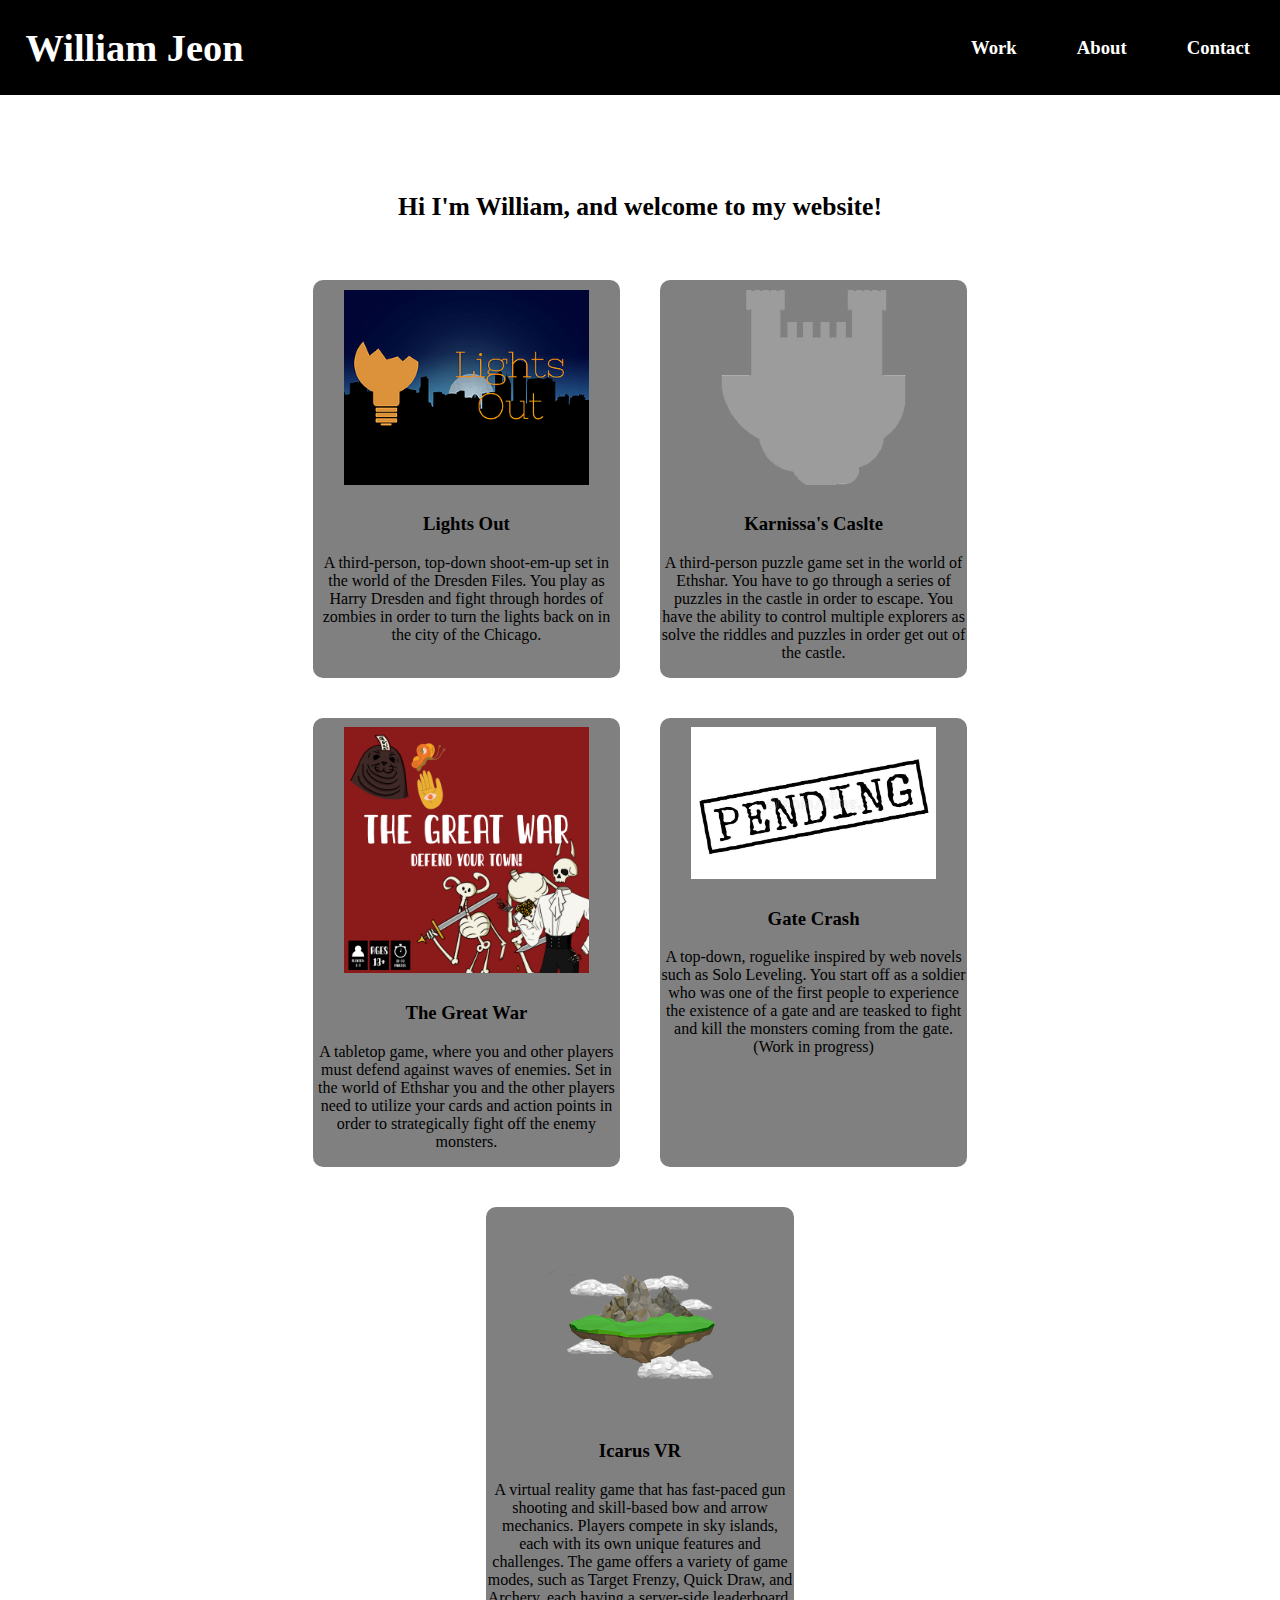
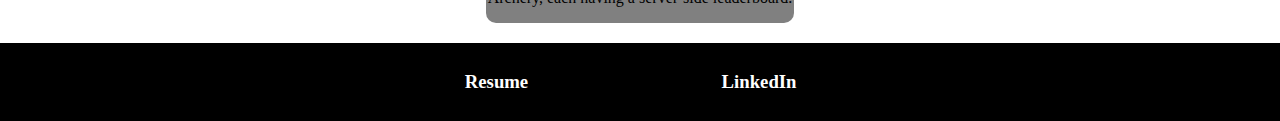
<file: index.html>
<!DOCTYPE html>
<html lang="en">
<head>
    <meta charset="UTF-8">
    <meta http-equiv="X-UA-Compatible" content="IE=edge">
    <meta name="viewport" content="width=device-width, initial-scale=1.0">
    <link rel="stylesheet" href="./css/styles.css">
    <title>William Jeon</title>
</head>
<body>
    <header>
        <h1>William Jeon</h1>
        <nav>
            <h3><a href="index.html">Work</a></h3>
            <h3><a href="about.html">About</a></h3>
            <h3><a href="contact.html">Contact</a></h3>
        </nav>     
    </header>
    <div id="intro">
        <h2>Hi I'm William, and welcome to my website!</h2>
        <div class="project-group">
          <div class="project">
            <a href="https://sciencedoge.itch.io/lights-out" target="_blank"><img src="./images/lights-out.jpg" alt="Project 1"></a>
            <h3> Lights Out</h3>
            <p>
                A third-person, top-down shoot-em-up set in the world of the Dresden Files. You play as Harry Dresden and fight through hordes
                of zombies in order to turn the lights back on in the city of the Chicago.
            </p>
          </div>
          <div class="project">
            <a href="https://sciencedoge.itch.io/karnissas-castle" target="_blank"><img src="./images/karnissas-castle.png" alt="Project 2"></a>
            <h3> Karnissa's Caslte</h3>
            <p>
                A third-person puzzle game set in the world of Ethshar. You have to go through a series of puzzles in the castle in order
                to escape. You have the ability to control multiple explorers as solve the riddles and puzzles in order get out of the castle.
            </p>
          </div>
        </div>
        <div class="project-group">
          <div class="project">
            <img src="./images/the-great-war.PNG" alt="Project 3">
            <h3> The Great War</h3>
            <p>
                A tabletop game, where you and other players must defend against waves of enemies. Set in the world of Ethshar you and the other players
                need to utilize your cards and action points in order to strategically fight off the enemy monsters.
            </p>
          </div>
          <div class="project">
            <img src="./images/pending.jpg" alt="Project 4">
            <h3>Gate Crash</h3>
            <p>
               A top-down, roguelike inspired by web novels such as Solo Leveling. You start off as a soldier who was one of the first people to experience 
               the existence of a gate and are teasked to fight and kill the monsters coming from the gate. (Work in progress)
            </p>
          </div>
        </div>
        <div class="project-group">
          <div class="project">
            <img src="./images/Island.png" alt="Project 3">
            <h3>Icarus VR</h3>
            <p>
              A virtual reality game that has fast-paced gun shooting and skill-based bow and arrow mechanics. Players compete in sky islands, each with its own unique features and challenges. The game offers a variety of game modes, such as Target Frenzy, Quick Draw, and Archery, each having a server-side leaderboard.
            </p>
          </div>
        </div>
    </div>
      
    <footer>
        <h3><a href="./images/resume.pdf" target="_blank">Resume</a></h3>
        <h3><a href="https://www.linkedin.com/in/williamjeon02/" target="_blank">LinkedIn</a></h3>
    </footer>
    
</body>
</html>
</file>
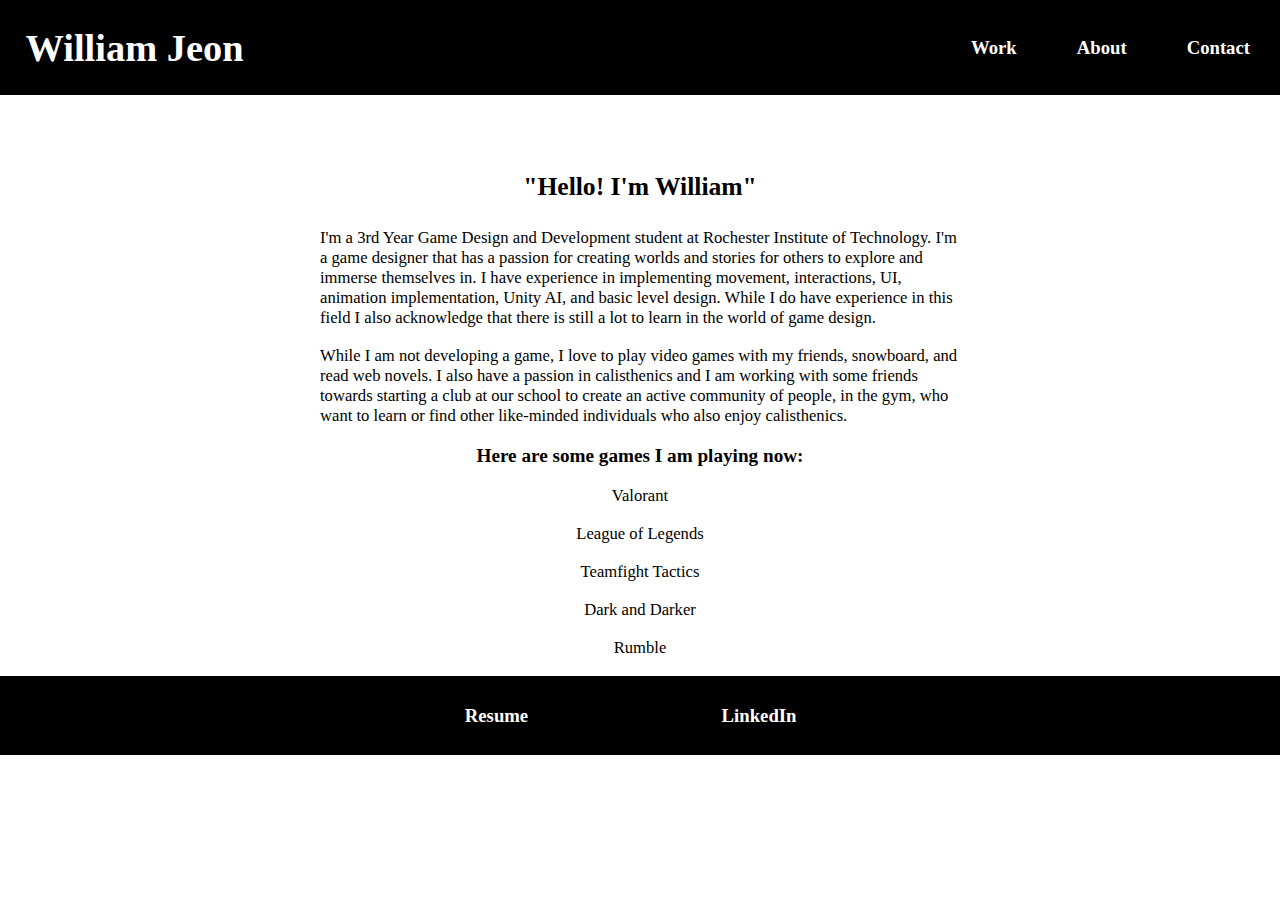
<file: about.html>
<!DOCTYPE html>
<html lang="en">
<head>
    <meta charset="UTF-8">
    <meta http-equiv="X-UA-Compatible" content="IE=edge">
    <meta name="viewport" content="width=device-width, initial-scale=1.0">
    <link rel="stylesheet" href="./css/styles.css">
    <link rel="stylesheet" href="./css/about.css">
    <title>About</title>
</head>
<body>
    <header>
        <h1>William Jeon</h1>
        <nav>
            <h3><a href="index.html">Work</a></h3>
            <h3><a href="about.html">About</a></h3>
            <h3><a href="contact.html">Contact</a></h3>
        </nav>     
    </header>
    <div id="introduction">
        <h2>"Hello! I'm William"</h2>
        <p>
            I'm a 3rd Year Game Design and Development student at Rochester Institute of Technology. I'm a game designer that has a 
            passion for creating worlds and stories for others to explore and immerse themselves in.
            I have experience in implementing movement, interactions, UI, animation implementation, Unity AI, and basic level design. 
            While I do have experience in this field I also acknowledge that there is still a lot to learn in the world of game design.
        </p>
        <br>
        <p>
            While I am not developing a game, I love to play video games with my friends, snowboard, and read web novels.
            I also have a passion in calisthenics and I am working with some friends towards starting a club at our school to create an active
            community of people, in the gym, who want to learn or find other like-minded individuals who also enjoy calisthenics.
        </p>
        <h3>Here are some games I am playing now:</h3>
        <p>Valorant</p>
        <br>
        <p>League of Legends</p>
        <br>
        <p>Teamfight Tactics</p>
        <br>
        <p>Dark and Darker</p>
        <br>
        <p>Rumble</p>
        <br>
    </div>
    <footer>
        <h3><a href="./images/resume.pdf" target="_blank">Resume</a></h3>
        <h3><a href="https://www.linkedin.com/in/williamjeon02/" target="_blank">LinkedIn</a></h3>
    </footer>
</body>
</html>
</file>
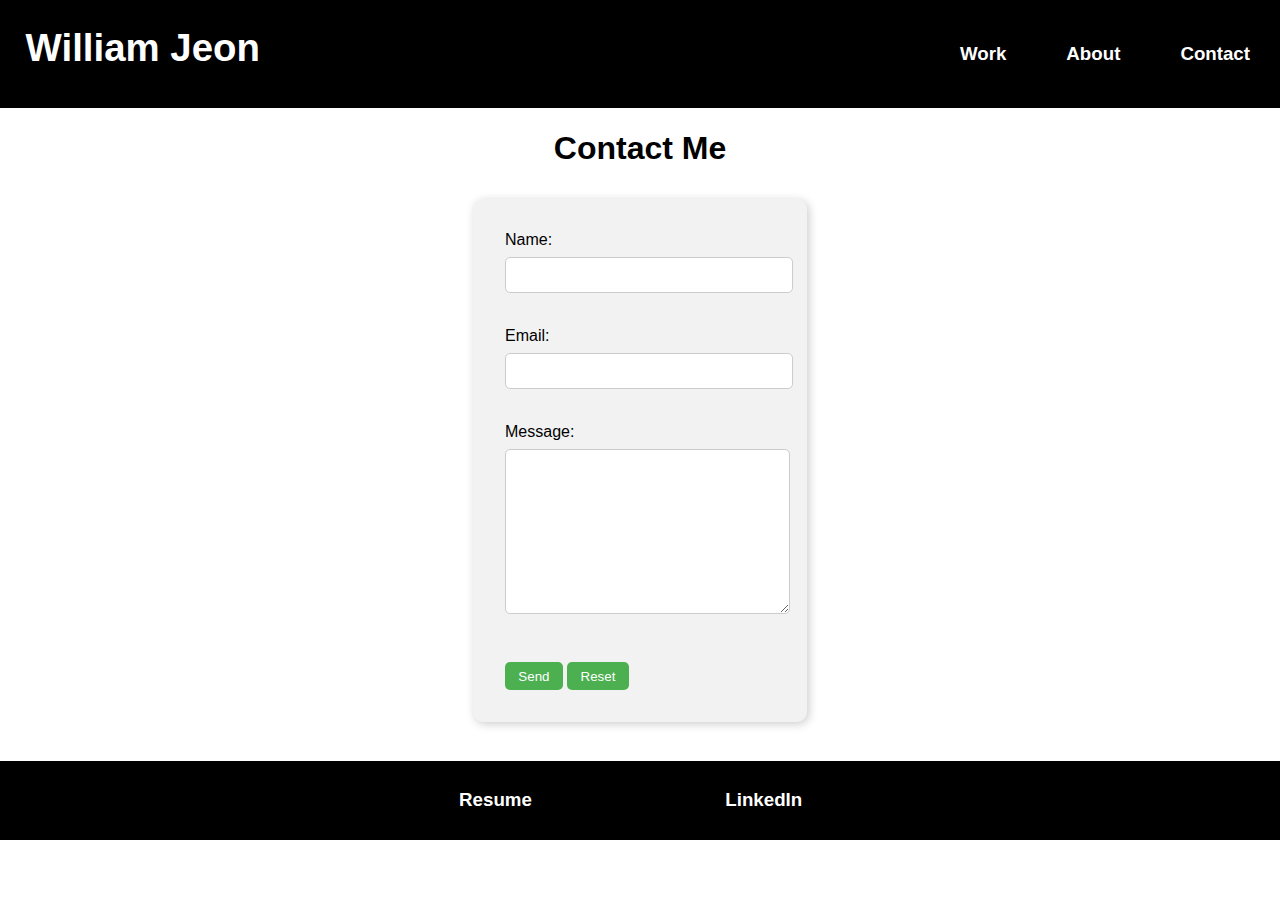
<file: contact.html>
<!DOCTYPE html>
<html lang="en">
<head>
    <meta charset="UTF-8">
    <meta http-equiv="X-UA-Compatible" content="IE=edge">
    <meta name="viewport" content="width=device-width, initial-scale=1.0">
    <link rel="stylesheet" href="./css/styles.css">
    <link rel="stylesheet" href="./css/contact.css">
    <title>Contact</title>
</head>
<body>
    <header>
        <h1>William Jeon</h1>
        <nav>
            <h3><a href="index.html">Work</a></h3>
            <h3><a href="about.html">About</a></h3>
            <h3><a href="contact.html">Contact</a></h3>
        </nav>     
    </header>
    <h1>Contact Me</h1>
    <form action="mailto:wjeon2002@gmail.com" method="post" enctype="text/plain">
      <label for="name">Name:</label>
      <input type="text" id="name" name="name"><br><br>
      <label for="email">Email:</label>
      <input type="email" id="email" name="email"><br><br>
      <label for="message">Message:</label>
      <textarea id="message" name="message" rows="10" cols="30"></textarea><br><br>
      <input type="submit" value="Send">
      <input type="reset" value="Reset">
    </form>
    <footer>
        <h3><a href="./images/resume.pdf" target="_blank">Resume</a></h3>
        <h3><a href="https://www.linkedin.com/in/williamjeon02/" target="_blank">LinkedIn</a></h3>
    </footer>
</body>
</html>
</file>
<file: css/styles.css>
body{
    margin: 0;
}
header{
    background-color: black;
    display: flex;
    justify-content: space-between;
    margin: auto;
    color: white;
    position: fixed;
    width: 100%;
}
header h1{
    margin-left: 2%;
    font-size: 3vw;
}

/* Nav Bar */
nav {
    display: flex;
    justify-content: center;
    align-items: center;
}
nav h3 {
    margin: 0 30px;
}
nav h3 a {
    text-decoration: none;
    color: white;
}

/* Projects */
#intro {
    display: flex;
    flex-direction: column;
    align-items: center;
}
#intro h2{
    text-align: center;
    width: 50%;
    margin: 15% auto 3% auto;
    font-size: 2vw;
}
  
.project-group {
    display: flex;
    justify-content: center;
    width: 80%;
    margin: 20px 0;
}
  
.project {
    width: 30%;
    text-align: center;
    margin: 0 20px;
    background-color: grey;
    border-radius: 10px;
}
  
.project img {
    width: 80%;
    margin-top: 3%;
    margin-bottom: 2%;
}
  
/* Footer */
footer {
    display: flex;
    flex-direction: row;
    justify-content: center;
    background-color: black;
    color: #fff;
    padding: 1em;
    text-align: center;
}
  
footer a {
    color: #fff;
    text-decoration: none;
    margin-right: 1em;
    
}
footer h2{
    font-size: 2vw;
    text-align: center;
    text-decoration: underline;
}
footer h3{
    margin:1% 7%;
}
</file>
<file: css/about.css>
header{
    position: relative;
}
#introduction{
    display: flex;
    flex-direction: column;
    align-items: center;
}

#introduction h2{
    font-size: 2vw;
    text-align: center;
    margin: 6% 20% 2%;
}
#introduction h3{
    font-size: 1.5vw;
}
#introduction p{
    margin: auto 25%;
    font-size: 1.3vw;
}
</file>
<file: css/contact.css>
header{
    position: relative;
}
body {
    font-family: Arial, sans-serif;
    text-align: center;
    margin:0;
}
h1 {
    margin-bottom: 1em;
}
  /* Style the form elements */
form {
    display: inline-block;
    text-align: left;
    background-color: #f2f2f2;
    padding: 2em;
    border-radius: 10px;
    box-shadow: 2px 2px 10px #ccc;
    margin-bottom: 3%;
}
label {
    display: block;
    margin-bottom: 0.5em;
}
input[type="text"],
input[type="email"],
textarea {
    width: 100%;
    padding: 0.5em;
    font-size: 1em;
    border-radius: 5px;
    border: 1px solid #ccc;
  margin-bottom: 1em;
}
input[type="submit"],
input[type="reset"] {
    padding: 0.5em 1em;
    background-color: #4CAF50;
    color: white;
    border-radius: 5px;
    border: none;
    cursor: pointer;
    margin-top: 1em;
}
input[type="submit"]:hover,
input[type="reset"]:hover {
    background-color: #3e8e41;
}
</file>
